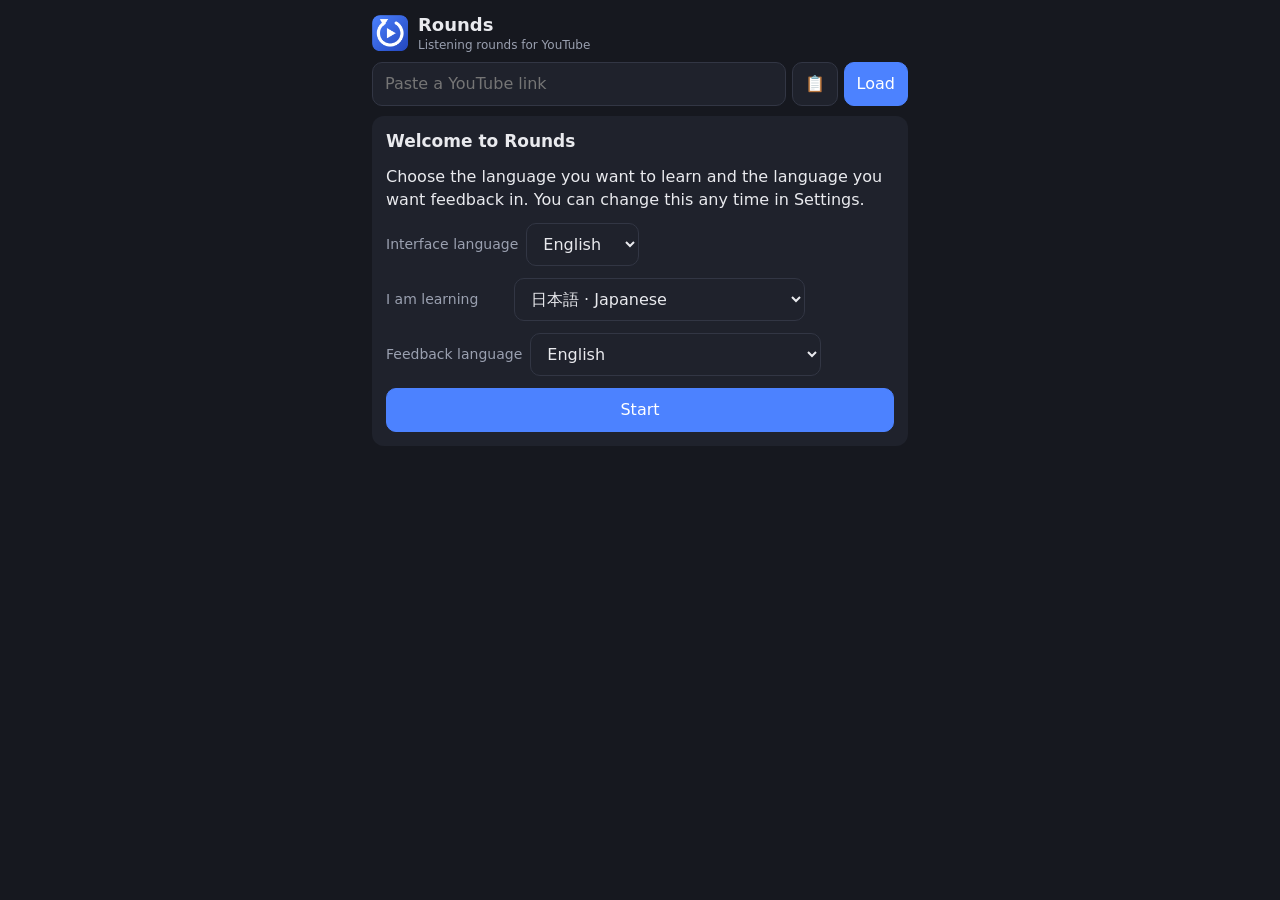
<file: docs/index.html>
<!doctype html>
<html lang="en">
<head>
<meta charset="utf-8">
<meta name="viewport" content="width=device-width, initial-scale=1, viewport-fit=cover">
<meta name="theme-color" content="#16181f">
<link rel="manifest" href="manifest.webmanifest">
<link rel="apple-touch-icon" href="icons/icon180.png">
<link rel="icon" href="icons/icon128.png">
<title>Rounds</title>
<link rel="stylesheet" href="style.css">
</head>
<body>
<header>
  <img src="icons/icon128.png" alt="" width="36" height="36">
  <div><h1>Rounds</h1><div id="tagline"></div></div>
</header>
<form id="form" autocomplete="off">
  <input id="url" type="text" inputmode="url" autocapitalize="off" spellcheck="false">
  <button type="button" id="paste" title="Paste">📋</button>
  <button id="load" class="primary"></button>
</form>
<nav id="tabs" style="display:none"></nav>
<div id="player-wrap"><div id="player-host"></div></div>
<div id="local-wrap"><video id="lv" playsinline controls></video><div class="lbar" id="lbar-top"></div><div class="lbar" id="lbar-bottom"></div><div id="lsub"></div></div>
<input id="lfile" type="file" multiple hidden accept="video/*,audio/*,.mkv,.srt,.vtt,.ass,.ssa">
<main id="ui"></main>
<script src="shared.js"></script>
<script src="core.js"></script>
<script src="subs.js"></script>
<script src="embed.js"></script>
<script src="sync.js"></script>
<script src="app.js"></script>
</body>
</html>
</file>
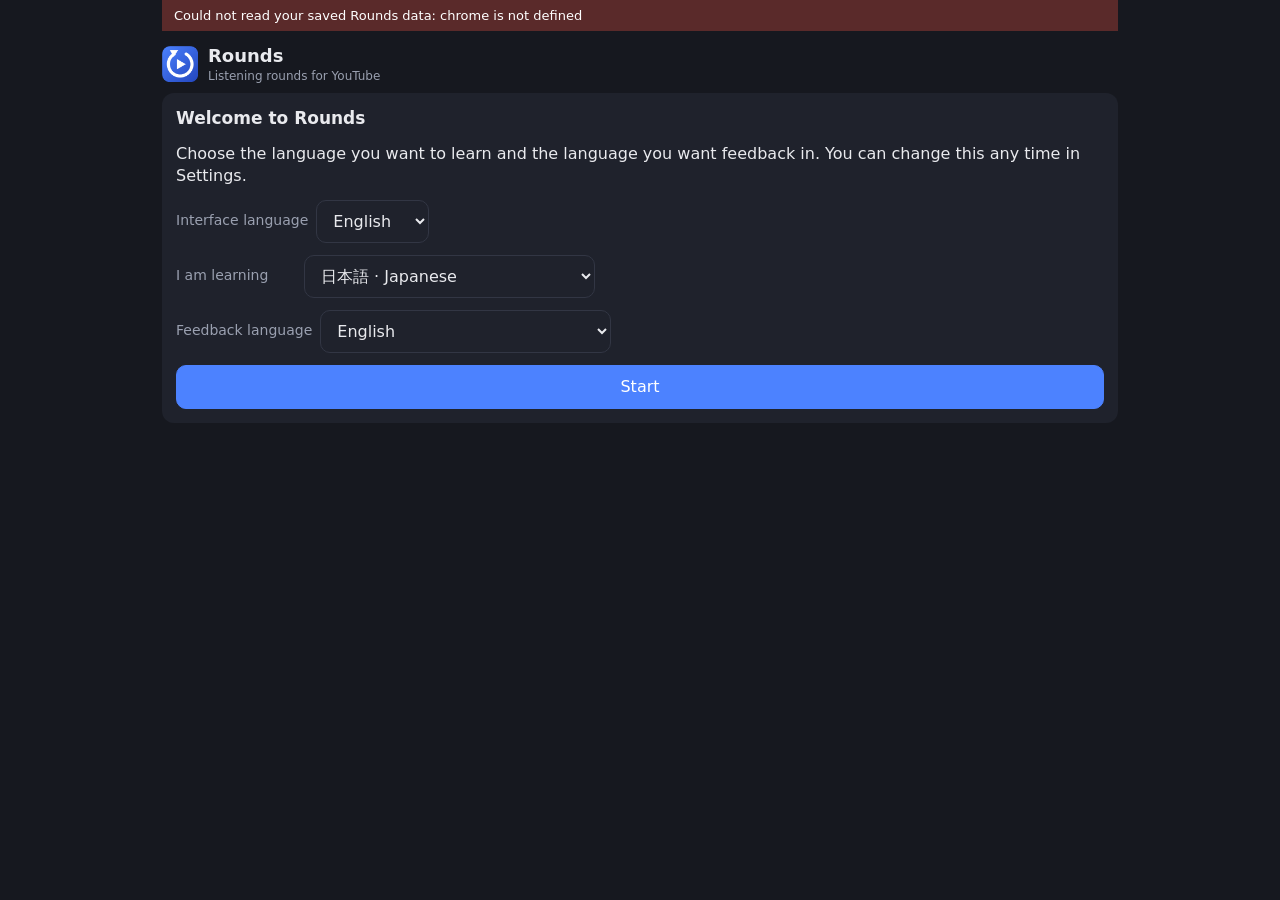
<file: local.html>
<!doctype html>
<html lang="en">
<head>
<meta charset="utf-8">
<meta name="viewport" content="width=device-width, initial-scale=1">
<title>Rounds · Local</title>
<link rel="icon" href="icons/icon128.png">
<link rel="stylesheet" href="docs/style.css">
</head>
<body class="ext">
<header>
  <img src="icons/icon128.png" alt="" width="36" height="36">
  <div><h1>Rounds</h1><div id="tagline"></div></div>
</header>
<form id="form" style="display:none"><input id="url" type="text"><button type="button" id="paste"></button><button id="load"></button></form>
<nav id="tabs" style="display:none"></nav>
<div id="player-wrap"><div id="player-host"></div></div>
<div id="local-wrap"><video id="lv" playsinline controls></video><div class="lbar" id="lbar-top"></div><div class="lbar" id="lbar-bottom"></div><div id="lsub"></div></div>
<input id="lfile" type="file" multiple hidden accept="video/*,audio/*,.mkv,.srt,.vtt,.ass,.ssa">
<main id="ui"></main>
<script src="shared.js"></script>
<script src="docs/core.js"></script>
<script src="docs/subs.js"></script>
<script src="docs/embed.js"></script>
<script src="docs/sync.js"></script>
<script src="boot.js"></script>
</body>
</html>
</file>
<file: docs/style.css>
:root{--bg:#16181f;--bg2:#1f222c;--line:#323644;--fg:#e9eaee;--dim:#9aa0b0;--acc:#4c82ff}
*{box-sizing:border-box;-webkit-tap-highlight-color:transparent}
html,body{margin:0;background:var(--bg);color:var(--fg);font:16px/1.4 system-ui,sans-serif}
body{max-width:560px;margin:0 auto;padding:env(safe-area-inset-top) 12px calc(24px + env(safe-area-inset-bottom))}
header{display:flex;gap:10px;align-items:center;padding:12px 0 8px}
header h1{font-size:18px;margin:0}#tagline{color:var(--dim);font-size:12px}
#form{display:flex;gap:6px;margin-bottom:10px}
#url{flex:1;min-width:0}
input,select,textarea,button{font:inherit;color:var(--fg);background:var(--bg2);border:1px solid var(--line);border-radius:10px;padding:10px 12px}
button{cursor:pointer;min-height:44px}
button.primary{background:var(--acc);border-color:var(--acc);color:#fff}
button.on{background:var(--acc);border-color:var(--acc);color:#fff}
#player-wrap{display:none;position:sticky;top:0;z-index:5;background:#000;border-radius:10px;overflow:hidden;aspect-ratio:16/9;margin-bottom:10px}
#player-host,#player-host iframe,#player{width:100%;height:100%;border:0}
#ui{display:flex;flex-direction:column;gap:10px}
.rounds{display:grid;grid-template-columns:1fr 1fr;gap:8px}
.round{display:flex;flex-direction:column;align-items:flex-start;gap:2px;text-align:left}
.round span{font-size:13px;opacity:.8}
.transport{display:flex;gap:8px;flex-wrap:wrap}
.transport button{flex:1;min-width:56px}
.status{padding:10px 12px;background:var(--bg2);border-radius:10px;color:var(--dim);min-height:42px}
.list{display:flex;flex-direction:column;gap:6px}
.blk{position:relative;overflow:hidden;display:flex;justify-content:space-between;gap:8px;text-align:left}
.blk small{color:var(--dim);white-space:nowrap}.blk.on small{color:#dfe8ff}
.prog{position:absolute;left:0;bottom:0;height:3px;width:0;background:#fff;opacity:.85}
.clip{display:flex;gap:6px}.clip button:first-child{flex:1;text-align:left}
h2{margin:0;font-size:17px}h3{margin:10px 0 0;font-size:12px;letter-spacing:.06em;text-transform:uppercase;color:var(--dim)}
p{margin:0}.hint{color:var(--dim);font-size:13px}.warn{color:#ffb454;font-size:13px}.ok{color:#7ddc8a}
.card{display:flex;flex-direction:column;gap:12px;padding:14px;background:var(--bg2);border-radius:12px}
details{border:1px solid var(--line);border-radius:12px;padding:4px 12px}
summary{cursor:pointer;padding:10px 0;color:var(--dim)}
.sec{display:flex;flex-direction:column;gap:10px;padding-bottom:12px}
.row{display:flex;gap:8px;align-items:center;flex-wrap:wrap}.row>label{min-width:120px;color:var(--dim);font-size:14px}
.row input[type=number]{width:80px}.row select{max-width:100%}
textarea{width:100%;height:150px;font:13px monospace}
details details{margin-top:2px}
details p b{color:var(--acc)}
#tabs{gap:8px;margin-bottom:10px}#tabs button{flex:1}
.hist{display:flex;gap:6px}.histbtn{flex:1;display:flex;gap:10px;align-items:center;text-align:left;padding:6px;min-width:0}
.histbtn img{width:96px;aspect-ratio:16/9;object-fit:cover;border-radius:6px;background:#000;flex:none}
.histtxt{display:flex;flex-direction:column;gap:2px;min-width:0}
.histtxt b{font-weight:600;font-size:14px;display:-webkit-box;-webkit-line-clamp:2;-webkit-box-orient:vertical;overflow:hidden}
.histtxt small{color:var(--dim)}
#local-wrap{display:none;position:sticky;top:0;z-index:5;background:#000;border-radius:10px;overflow:hidden;aspect-ratio:16/9;margin-bottom:10px}
#lv{width:100%;height:100%;background:#000}
.lbar{position:absolute;left:0;right:0;background:#000;z-index:2;pointer-events:none;display:none}
#lbar-top{top:0}#lbar-bottom{bottom:0}
#lsub{position:absolute;left:4%;right:4%;bottom:12%;z-index:3;text-align:center;color:#fff;font-weight:600;font-size:clamp(14px,4.2vw,26px);line-height:1.3;text-shadow:0 0 4px #000,0 0 4px #000,1px 1px 2px #000;white-space:pre-line;pointer-events:none;display:none}
.thumb-local{width:96px;aspect-ratio:16/9;display:flex;align-items:center;justify-content:center;font-size:26px;background:var(--bg);border-radius:6px;flex:none}
.grow{flex:1;min-width:0}
body.ext{max-width:980px}
button.danger{background:#a33232;border-color:#d05050;color:#fff}
button.danger-o{border-color:#a33232;color:#ff9a9a}
</file>
